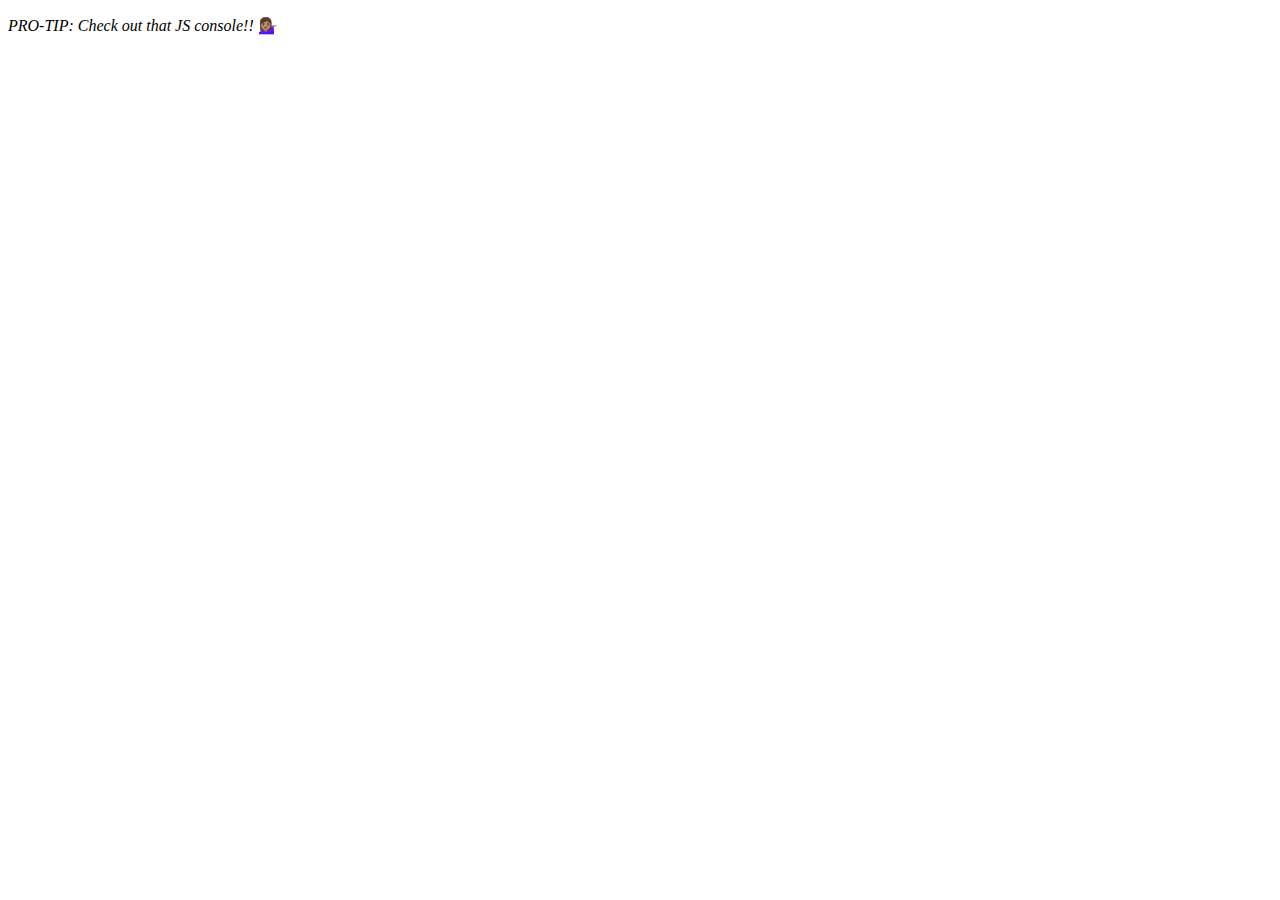
<file: arrCardio1/index.html>
<!DOCTYPE html>
<html lang='en'>
  <head>
    <meta charset='UTF-8'>
    <title>A R R A Y CARDIO LETS GET IT 🏃🏽‍♀️</title>
  </head>
  <body>
    <p><em>PRO-TIP: Check out that JS console!!</em> 💁🏽‍♀️</p>
    <script>

    // Some data we can work with

    const inventors = [
      { first: 'Albert', last: 'Einstein', year: 1879, passed: 1955 },
      { first: 'Isaac', last: 'Newton', year: 1643, passed: 1727 },
      { first: 'Galileo', last: 'Galilei', year: 1564, passed: 1642 },
      { first: 'Marie', last: 'Curie', year: 1867, passed: 1934 },
      { first: 'Johannes', last: 'Kepler', year: 1571, passed: 1630 },
      { first: 'Nicolaus', last: 'Copernicus', year: 1473, passed: 1543 },
      { first: 'Max', last: 'Planck', year: 1858, passed: 1947 },
      { first: 'Katherine', last: 'Blodgett', year: 1898, passed: 1979 },
      { first: 'Ada', last: 'Lovelace', year: 1815, passed: 1852 },
      { first: 'Sarah E.', last: 'Goode', year: 1855, passed: 1905 },
      { first: 'Lise', last: 'Meitner', year: 1878, passed: 1968 },
      { first: 'Hanna', last: 'Hammarström', year: 1829, passed: 1909 }
    ];

    const people = ['Beck, Glenn', 'Becker, Carl', 'Beckett, Samuel', 'Beddoes, Mick', 'Beecher, Henry', 'Beethoven, Ludwig', 'Begin, Menachem', 'Belloc, Hilaire', 'Bellow, Saul', 'Benchley, Robert', 'Benenson, Peter', 'Ben-Gurion, David', 'Benjamin, Walter', 'Benn, Tony', 'Bennington, Chester', 'Benson, Leana', 'Bent, Silas', 'Bentsen, Lloyd', 'Berger, Ric', 'Bergman, Ingmar', 'Berio, Luciano', 'Berle, Milton', 'Berlin, Irving', 'Berne, Eric', 'Bernhard, Sandra', 'Berra, Yogi', 'Berry, Halle', 'Berry, Wendell', 'Bethea, Erin', 'Bevan, Aneurin', 'Bevel, Ken', 'Biden, Joseph', 'Bierce, Ambrose', 'Biko, Steve', 'Billings, Josh', 'Biondo, Frank', 'Birrell, Augustine', 'Black, Elk', 'Blair, Robert', 'Blair, Tony', 'Blake, William'];
    
    // TASKS !!

    // Array.prototype.filter
    // 1. Filter the list of inventors for those who were born in the 1500's
    const filterFifteen = inventors.filter(e => (e.year >= 1500 && e.year < 1600));

    console.table(filterFifteen);
    
    // Array.prototype.map
    // 2. Give us an array of the inventor first and last names
    const fullName = inventors.map(e => `${e.first} ${e.last}`);
    console.log(fullName);

    // Array.prototype.sort
    // 3. Sort the inventors by birthdate, oldest to youngest
    const birthday = inventors.sort((a, b) => a.year - a.b ? 1 : -1); 
    console.table(birthday);

    // Array.prototype.reduce
    // 4. How many years did all the inventors live?
    const ageCombined = inventors.reduce((acc, e) => {
      return acc + (e.passed - e.year);
    }, 0);

    console.log(ageCombined);

    // 5. Sort the inventors by years lived
    const oldest = inventors.sort((a, b) => {
      const lastInventor = a.passed - a.year;
      const nextInventor = b.passed - b.year;
      return lastInventor > nextInventor ? -1 : 1;
    });

    console.table(oldest);

    // 7. sort Exercise
    // Sort the people alphabetically by last name
    const alphabetical = people.sort((a, b) => {
      const [aLast, aFirst] = a.split(', ');
      const [bLast, bFirst] = b.split(', ');
      return aLast > bLast ? 1 : - 1;
    });
    
    console.log(alphabetical);
    // 8. Reduce Exercise
    // Sum up the instances of each of these
    const data = ['car', 'car', 'truck', 'truck', 'bike', 'walk', 'car', 'van', 'bike', 'walk', 'car', 'van', 'car', 'truck', 'pogostick'];

    const transportation = data.reduce((acc, e) => {
      if(!acc[e]) {
        acc[e] = 0;
      }

      acc[e] += 1;
      return acc;
    }, {});

    console.log(transportation);
    
    </script>
  </body>
</html>
</file>
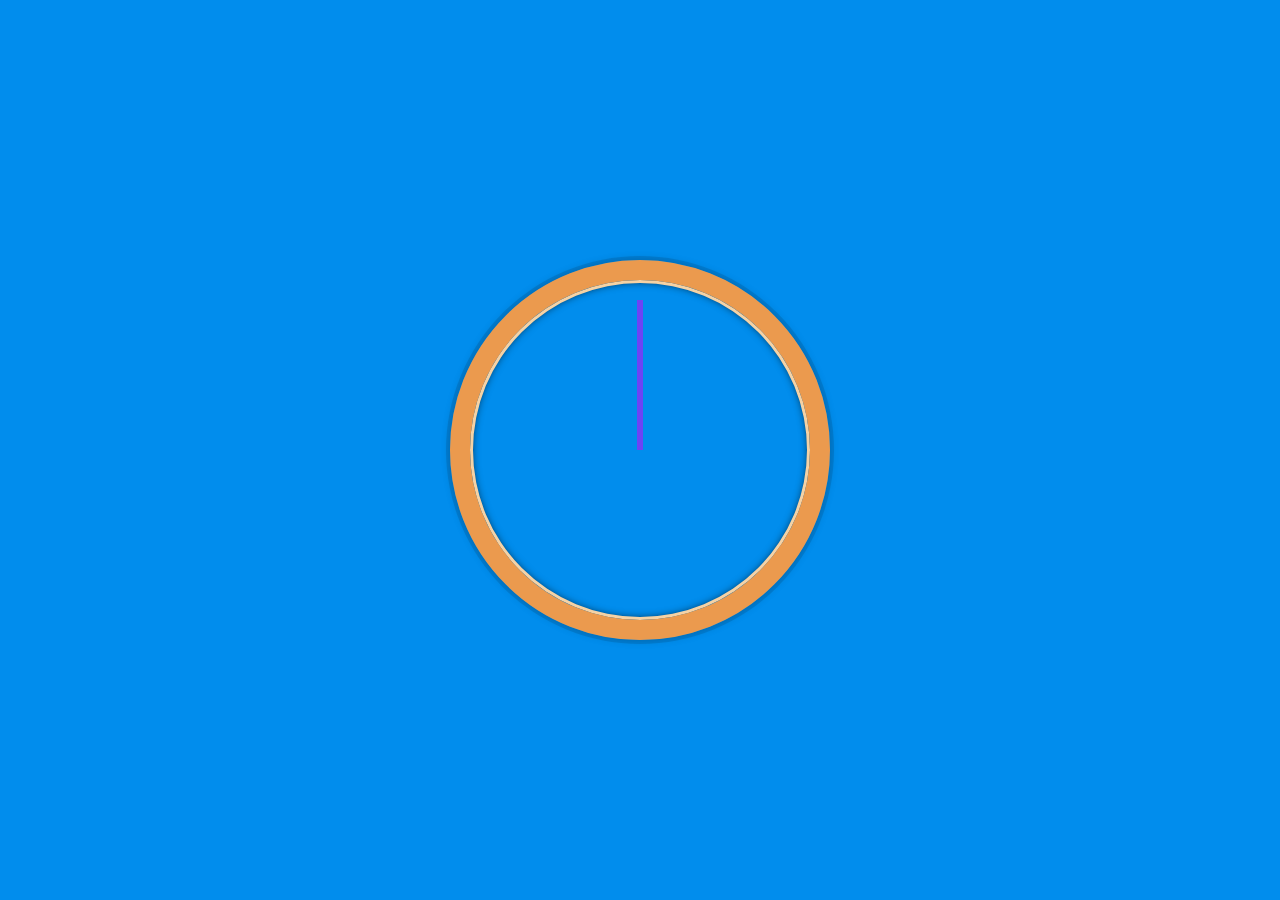
<file: clock/index.html>
<!DOCTYPE html>
<html lang='en'>
  <head>
    <meta charset='UTF-8'>
    <link rel='stylesheet' href='styles.css'>
    <title>~ WHAT TIME IS IT RIGHT NOW.COM ~</title>
  </head>
  <body>

    <div class='clock'>
      <div class='clock-face'>
        <div class='hand hour-hand'></div>
        <div class='hand min-hand'></div>
        <div class='hand second-hand'></div>
      </div>
    </div>

    <script>

      const secondHand = document.querySelector('.second-hand');
      const minsHand = document.querySelector('.min-hand');
      const hourHand = document.querySelector('.hour-hand');

      // to prevent nested if/else statements so the glitch doesn't visibly appear
      const allHands = document.querySelectorAll('.hand');

      function setDate() {
        const now = new Date();
        const seconds = now.getSeconds();
        // add 90 degrees to offset transform styling in styles.css -- so that way it aligns properly
        const secondsDegrees = ((seconds / 60) * 360) + 90;

        // to apply styling to second hand inline so the hands will turn
        secondHand.style.transform = `rotate(${secondsDegrees}deg)`;
        
        //console.log(seconds);

        // to fix the glitch; when hands hit zero they perform a reset 450 deg - 60 seconds - to 90 deg - 0 causes the hand to go backwards

        if(secondsDegrees === 90) {
          allHands.forEach(hand => hand.style.transition = 'none');
        } else {
          // this resets the inline style above by removing it so the element can revert back to the stylesheet's guidelines
          allHands.forEach(hand => hand.style.transition = '');
        }

        const mins = now.getMinutes();
        const minsDegrees = ((mins / 60) * 360) + 90;
        minsHand.style.transform = `rotate(${minsDegrees}deg)`;

        const hour = now.getHours();
        const hourDegrees = ((hour / 12) * 360) + 90;
        hourHand.style.transform= `rotate(${hourDegrees}deg)`;
      }

      setInterval(setDate, 1000);

    </script>
  </body>
</html>
</file>
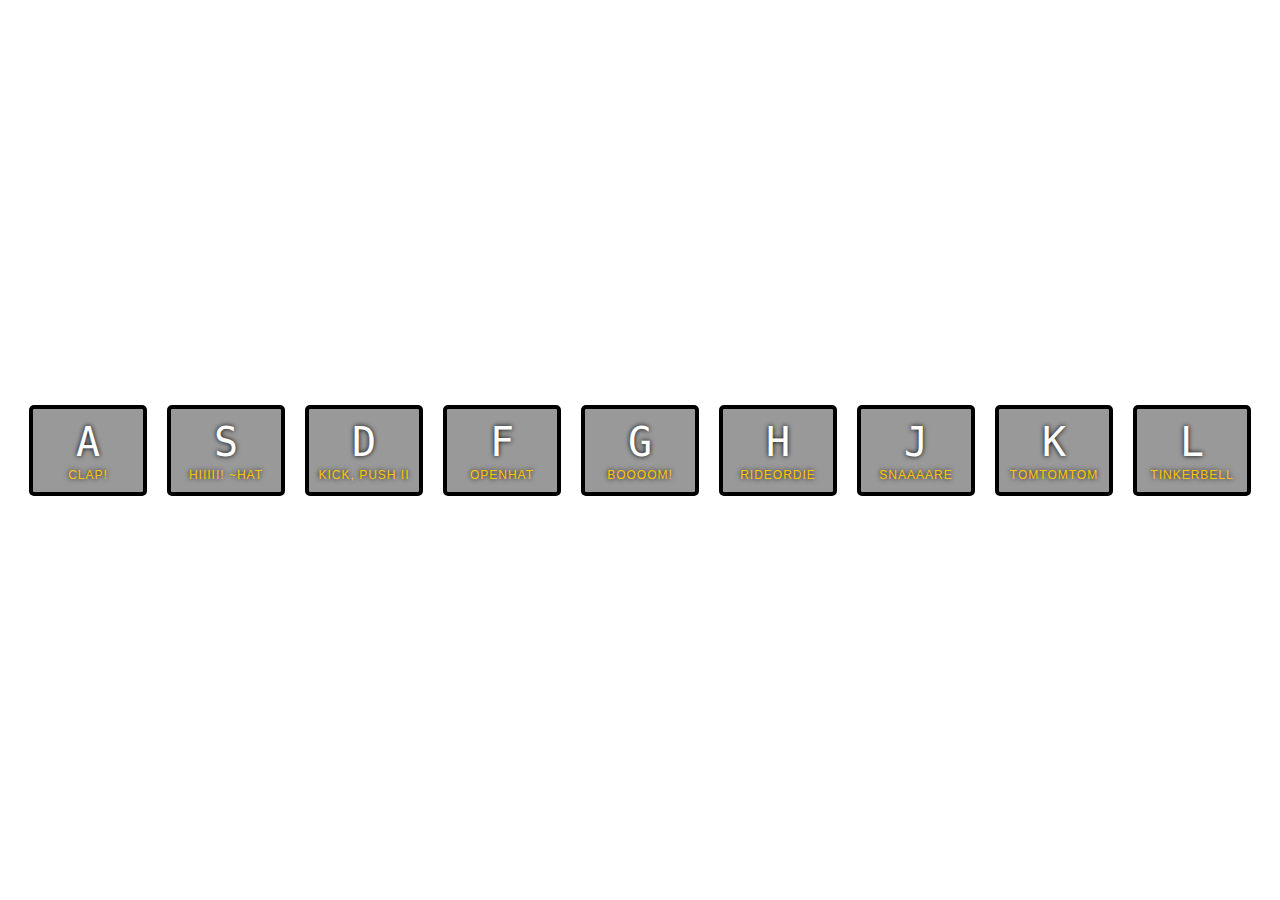
<file: drumKit/index.html>
<!DOCTYPE html>
<html lang='en'>
  <head>
    <meta charset='UTF-8'>
    <title>js D R U M k i t</title>
    <link rel='stylesheet' href='styles.css'>
  </head>
  <body>

    <div class='keys'>
      <div data-key='65' class='key'>
        <kbd>A</kbd>
        <span class='sound'>clap!</span>
      </div>
      <div data-key='83' class='key'>
        <kbd>S</kbd>
        <span class='sound'>hiiiii! ~hat</span>
      </div>
      <div data-key='68' class='key'>
        <kbd>D</kbd>
        <span class='sound'>kick, push ii</span>
      </div>
      <div data-key='70' class='key'>
        <kbd>F</kbd>
        <span class='sound'>openhat</span>
      </div>
      <div data-key='71' class='key'>
        <kbd>G</kbd>
        <span class='sound'>boooom!</span>
      </div>
      <div data-key='72' class='key'>
        <kbd>H</kbd>
        <span class='sound'>rideORdie</span>
      </div>
      <div data-key='74' class='key'>
        <kbd>J</kbd>
        <span class='sound'>snaaaare</span>
      </div>
      <div data-key='75' class='key'>
        <kbd>K</kbd>
        <span class='sound'>tomTomTom</span>
      </div>
      <div data-key='76' class='key'>
        <kbd>L</kbd>
        <span class='sound'>tinkERBELL</span>
      </div>
    </div>

    <audio data-key="65" src="sounds/clap.wav"></audio>
    <audio data-key="83" src="sounds/hihat.wav"></audio>
    <audio data-key="68" src="sounds/kick.wav"></audio>
    <audio data-key="70" src="sounds/openhat.wav"></audio>
    <audio data-key="71" src="sounds/boom.wav"></audio>
    <audio data-key="72" src="sounds/ride.wav"></audio>
    <audio data-key="74" src="sounds/snare.wav"></audio>
    <audio data-key="75" src="sounds/tom.wav"></audio>
    <audio data-key="76" src="sounds/tink.wav"></audio>
  
    
    <script>

      const removeTransition = e => {
        // if its not a transform property, skip it
        if(e.propertyName !== 'transform') return;

        // for a smoother transtion out of the animation
        //this.classList.remove('playing');
        e.target.classList.remove('playing');
      }

      const playSound = e => {
        // so when specific button is hit it will play that sound
        const audio = document.querySelector(`audio[data-key="${e.keyCode}"]`);
        // to be able to select the specific key that is triggered by user
        const key = document.querySelector(`.key[data-key="${e.keyCode}"]`);

        // stop the function from running if a different key from above list is triggered
        if(!audio) return;

        // attach css styling so when keys are pressed they are animated
        key.classList.add('playing');
        // rewind to start; prevents any lags when hitting button again
        audio.currentTime = 0;
        audio.play();
      }

      const keys = document.querySelectorAll('.key');
      keys.forEach(key => key.addEventListener('transitionend', removeTransition));

      window.addEventListener('keydown', playSound);
    
    </script>

  </body>
</html>





<!-- window.addEventListener('keydown', function(e) {
  const audio = document.querySelector(`audio[data-key="${e.keyCode}"]`);
  
  // to add animation to the keys as they are being selected!
  const key = document.querySelector(`.key[data-key="${e.keyCode}"]`);
  // stop the function from running, ie if not a key in the above list then we are good, no need to run it further
  if(!audio) return;
  
  // so if you hit the same button again there isnt any lag
  audio.currentTime = 0;
  audio.play();

  // attach css styling to the keys so when pressed they are animated
  key.classList.add('playing');
});

// to smoothly remove button animation efficiently, listening in for transition end, much better than setTimeOut for consistency purposes 
const removeTransition = e => {
  //console.log(e);
  if(e.propertyName !== 'transform') return;
  //console.log(e.propertyName);
  this.classList.remove('playing');
}

const keys = document.querySelectorAll('.key');
keys.forEach(key => key.addEventListener('transitionend', removeTransition)); -->
</file>
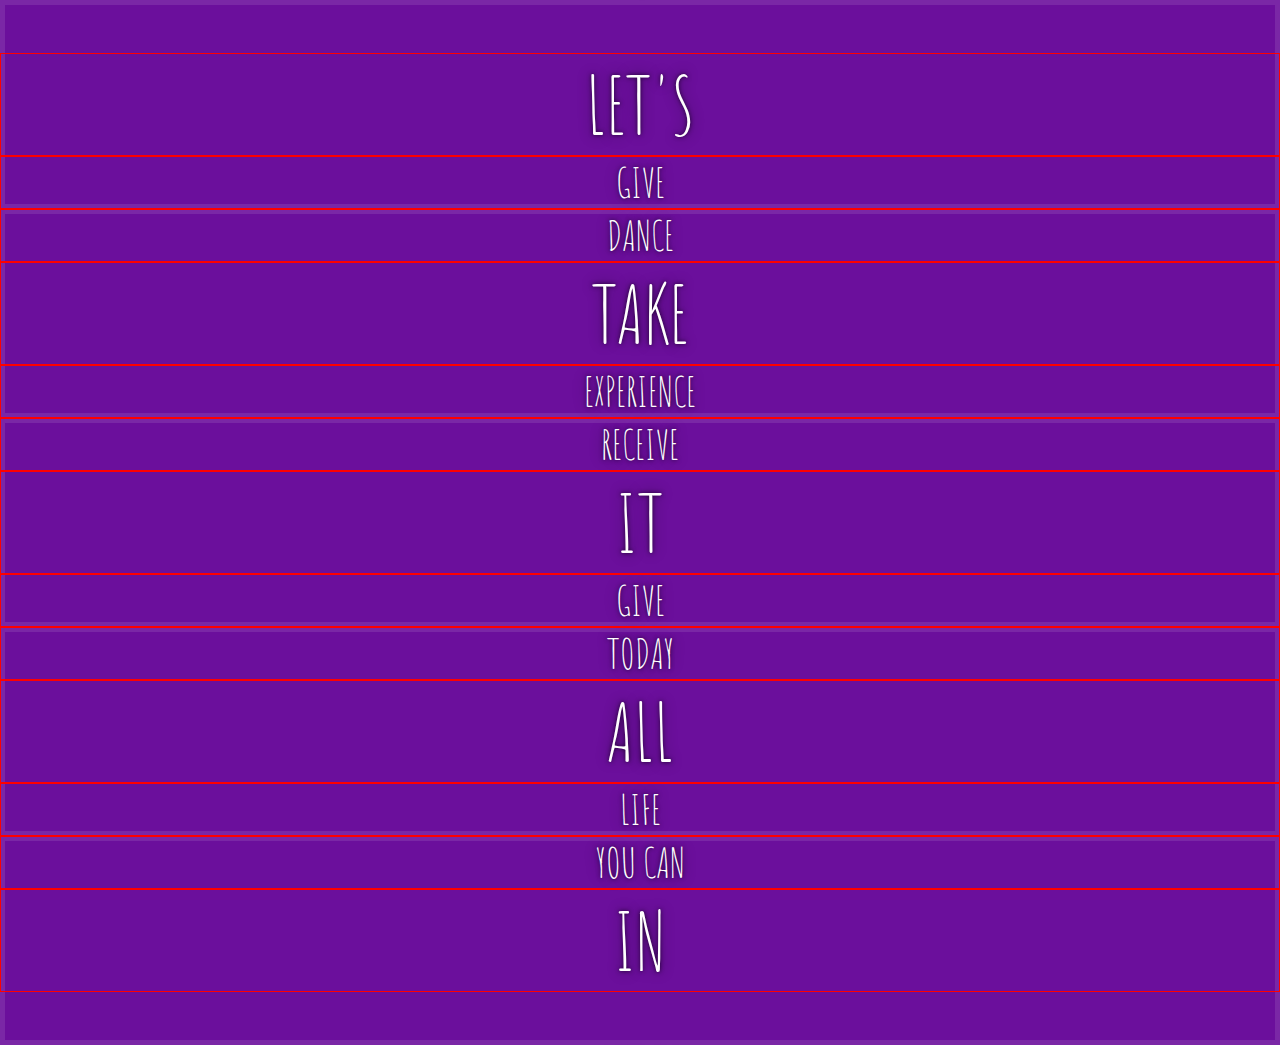
<file: flexPanelGallery/index.html>
<!DOCTYPE html>
<html lang="en">
<head>
  <meta charset="UTF-8">
  <title>~ F L E X Panels 💪🏽</title>
  <link href='https://fonts.googleapis.com/css?family=Amatic+SC' rel='stylesheet' type='text/css'>
</head>
<body>
  <style>
    html {
      box-sizing: border-box;
      background: #ffc600;
      font-family: 'helvetica neue';
      font-size: 20px;
      font-weight: 200;
    }
    
    body {
      margin: 0;
    }
    
    *, *:before, *:after {
      box-sizing: inherit;
    }

    .panels {
      min-height: 100vh;
      overflow: hidden;
    }

    .panel {
      background: #6B0F9C;
      box-shadow: inset 0 0 0 5px rgba(255,255,255,0.1);
      color: white;
      text-align: center;
      align-items: center;
      /* Safari transitionend event.propertyName === flex */
      /* Chrome + FF transitionend event.propertyName === flex-grow */
      /* cool open and close so it snaps back to place */
      transition:
        font-size 0.7s cubic-bezier(0.61,-0.19, 0.7,-0.11),
        flex 0.7s cubic-bezier(0.61,-0.19, 0.7,-0.11),
        background 0.2s;
      font-size: 20px;
      background-size: cover;
      background-position: center;
      /* distribute panels evenly throughout browser window */
      flex: 1;
      justify-content: center;
      align-items: center;
      /* to display panels side by side */
      display: flex;
      flex-direction: column;
    }

    .panel1 { background-image:url(https://source.unsplash.com/gYl-UtwNg_I/1500x1500); }
    .panel2 { background-image:url(https://source.unsplash.com/rFKUFzjPYiQ/1500x1500); }
    .panel3 { background-image:url(https://images.unsplash.com/photo-1465188162913-8fb5709d6d57?ixlib=rb-0.3.5&q=80&fm=jpg&crop=faces&cs=tinysrgb&w=1500&h=1500&fit=crop&s=967e8a713a4e395260793fc8c802901d); }
    .panel4 { background-image:url(https://source.unsplash.com/ITjiVXcwVng/1500x1500); }
    .panel5 { background-image:url(https://source.unsplash.com/3MNzGlQM7qs/1500x1500); }

    /* Flex Children */
    .panel > * {
      margin: 0;
      width: 100%;
      transition: transform 0.5s;
      border: 1px solid red;
      flex: 1 0 auto;
      display: flex;
      justify-content: center;
      align-items: center;
    }

    /* puts items off-screen, transitions in and out, once you add that class in that transiton will follow through */
    .panel > *:first-child { transform: translateY(-100%); }
    .panel.open-active > *:first-child { transform: translateY(0); }
    .panel > *:last-child { transform: translateY(100%); }
    .panel.open-active > *:last-child { transform: translateY(0); }

    .panel p {
      text-transform: uppercase;
      font-family: 'Amatic SC', cursive;
      text-shadow: 0 0 4px rgba(0, 0, 0, 0.72), 0 0 14px rgba(0, 0, 0, 0.45);
      font-size: 2em;
    }
    
    .panel p:nth-child(2) {
      font-size: 4em;
    }

    .panel.open {
      /* 5x the amount of extra room as the rest of them */
      flex: 5;
      font-size: 40px;
    }

  </style>


  <div class="panels">
    <div class="panel panel1">
      <p>Hey</p>
      <p>Let's</p>
      <p>Dance</p>
    </div>
    <div class="panel panel2">
      <p>Give</p>
      <p>Take</p>
      <p>Receive</p>
    </div>
    <div class="panel panel3">
      <p>Experience</p>
      <p>It</p>
      <p>Today</p>
    </div>
    <div class="panel panel4">
      <p>Give</p>
      <p>All</p>
      <p>You can</p>
    </div>
    <div class="panel panel5">
      <p>Life</p>
      <p>In</p>
      <p>Motion</p>
    </div>
  </div>

  <script>

    const panels = document.querySelectorAll('.panel');

    const toggleOpen = () => {
      this.classList.toggle('open');
    }

    const toggleActive = (e) => {
      //console.log(e.propertyName);
      if(e.propertyName.includes('flex')) {
        this.classList.toggle('open-active');
      }
    }

    /* 'listen' for a click, if user clicks on that specific panel run the toggleOpen function  */
    panels.forEach(panel => panel.addEventListener('click', toggleOpen)); 

    /* add transitionEnd event so the words for that specific panel pop up as well */
    panels.forEach(panel => panel.addEventListener('transitionend', toggleActive)); 
  </script>



</body>
</html>
</file>
<file: clock/styles.css>
/* clock style sheet */

html {
  background: #018DED url(https://imgix.bustle.com/uploads/image/2018/9/27/ad74b042-642b-4e04-917c-95a47bd0f140-bojack_horseman_s05e05_9m4s13056f.jpg?w=970&h=546&fit=crop&crop=faces&auto=format%2Ccompress&cs=srgb&q=70&dpr=2);
  background-size: cover;
  font-family: 'helvetica neue';
  text-align: center;
  font-size: 10px;
}

body {
  margin: 0;
  font-size: 2rem;
  display: flex;
  flex: 1;
  min-height: 100vh;
  align-items: center;
}

.clock {
  width: 30rem;
  height: 30rem;
  border: 20px solid rgb(235, 154, 78);
  border-radius: 50%;
  margin: 50px auto;
  position: relative;
  padding: 2rem;
  box-shadow:
    0 0 0 4px rgba(0,0,0,0.1),
    inset 0 0 0 3px rgb(245, 210, 165),
    inset 0 0 10px black,
    0 0 10px rgba(0,0,0,0.2);
}

.clock-face {
  position: relative;
  width: 100%;
  height: 100%;
  transform: translateY(-3px);
}

.hand {
  width: 50%;
  height: 6px;
  background: rgb(109, 68, 245);
  position: absolute;
  top: 50%;
  transform-origin: 100%; /* by default this is 50% --> rotates in the middle */
  transform: rotate(90deg);
  /* to add that "ticking effect" when it transitions or moves the hand every 0.05 seconds */
  transition: all 0.05s;
  transition-timing-function: cubic-bezier(0.1, 2.7, 0.58, 1);
}
</file>
<file: drumKit/styles.css>
html {
  font-size: 10px;
  /* background: url(https://i.imgur.com/b9r5sEL.jpg) bottom center; 
  background-size: cover; */
}

body, html {
  margin: 0;
  padding: 0;
  font-family: sans-serif;
}

.keys {
  display: flex;
  flex: 1;
  min-height: 100vh;
  align-items: center;
  justify-content: center;
}

.key {
  border: .4rem solid black;
  border-radius: .5rem;
  margin: 1rem;
  font-size: 1.5rem;
  padding: 1rem .5rem;
  transition: all .07s ease;
  width: 10rem;
  text-align: center;
  color: white;
  background: rgba(0,0,0,0.4);
  text-shadow: 0 0 .5rem black;
}

.playing {
  transform: scale(1.1);
  border-color: #ffc600;
  box-shadow: 0 0 1rem #ffc600;
}

kbd {
  display: block;
  font-size: 4rem;
}

.sound {
  font-size: 1.2rem;
  text-transform: uppercase;
  letter-spacing: .1rem;
  color: #ffc600;
}
</file>
